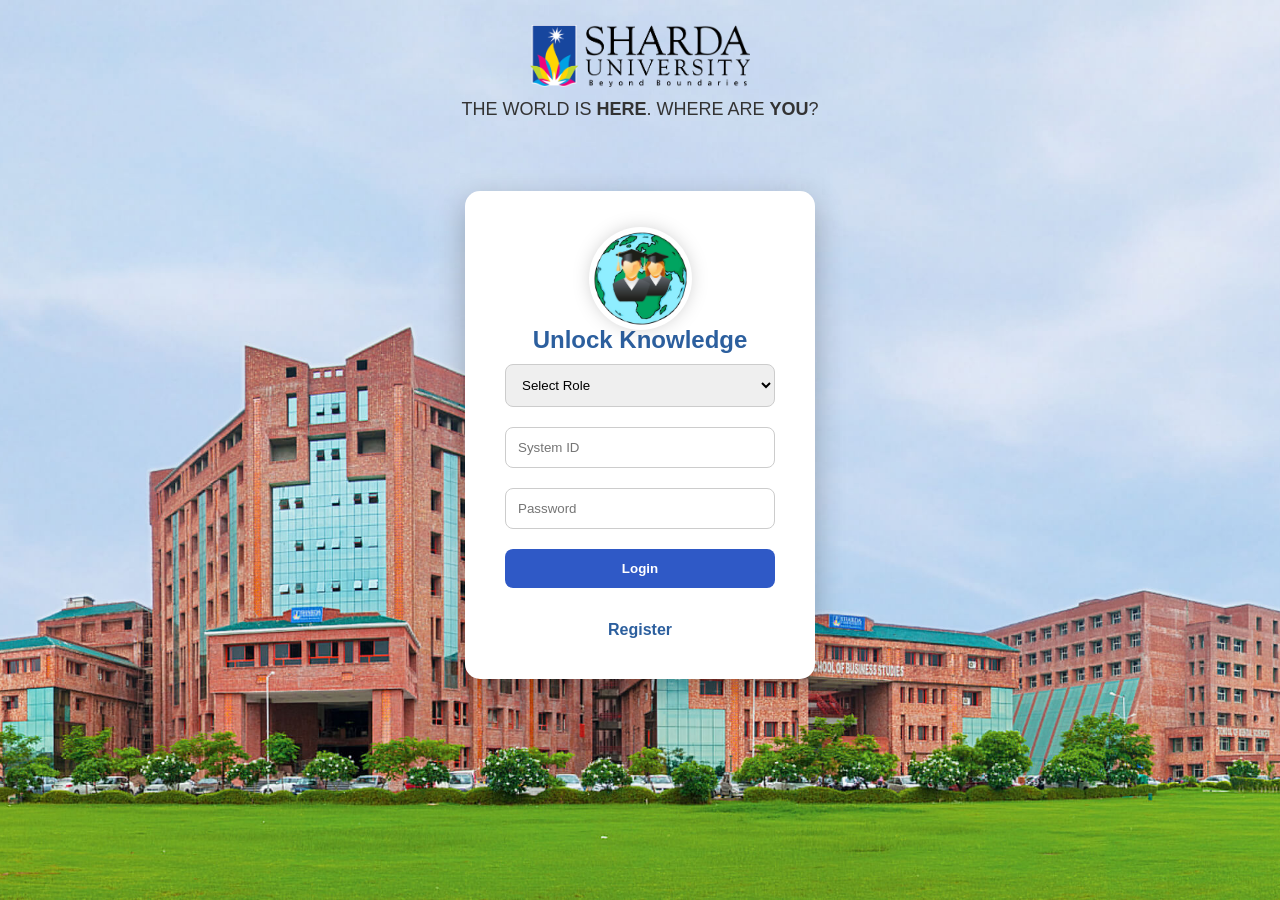
<file: index.html>
<!DOCTYPE html>
<html>
<head>
<title>Smart Library Login</title>
<meta name="viewport" content="width=device-width, initial-scale=1.0">
<link rel="stylesheet" href="style.css">
</head>

<body>

<div class="header">
<img src="logo.png" class="logo">
<p class="tagline">
THE WORLD IS <b>HERE</b>. WHERE ARE <b>YOU</b>?
</p>

</div>

<div class="center-box">
<div class="login-card">
<div class="icon-circle">
<img src="earth.png" class="earth">
<img src="people.png" class="people">
</div>

<h2 style="color:#2C5F9E;">Unlock Knowledge</h2>

<form id="loginForm">

<select class="field" id="role">
<option value="">Select Role</option>
<option value="student">Student</option>
<option value="librarian">Librarian</option>
</select>

<input class="field" id="username" type="text" placeholder="System ID" maxlength="10" pattern="[0-9]{10}">

<input class="field" id="password" type="password" placeholder="Password">

<button class="login-btn" type="submit">Login</button>

</form>

<br>

<a href="register.html" class="register-btn">Register</a>

</div>

</div>

<script>

const BASE_URL = "https://smart-library-backend-3762.onrender.com";

document.getElementById("loginForm").addEventListener("submit", async function(e){
  e.preventDefault();   // Stops page from jumping

  let role = document.getElementById("role").value;
  let username = document.getElementById("username").value.trim();
  let password = document.getElementById("password").value.trim();

  // Validation
  if(!role){
    alert("Please select a role!");
    return;
  }

  if(!/^[0-9]{10}$/.test(username)){
    alert("System ID must be exactly 10 digits");
    return;
  }

  if(!password){
    alert("Please enter your password!");
    return;
  }

  try {
    // Show a loading indication if Render is waking up (optional)
    const res = await fetch(`${BASE_URL}/login`, {
      method: "POST",
      headers: {
        "Content-Type": "application/json"
      },
      body: JSON.stringify({
        role,
        username,
        password
      })
    });

    // Check if the response is valid JSON
    const contentType = res.headers.get("content-type");
    if (!contentType || !contentType.includes("application/json")) {
      throw new Error("Server is waking up or starting from cold storage. Please try again in 30 seconds.");
    }

    const data = await res.json();

    if (res.ok && data.success) {
      localStorage.setItem("token", data.token);
      localStorage.setItem("username", username);
      localStorage.setItem("role", role);

      if (role === "student") {
        window.location.href = "student.html";
      } else if (role === "librarian") {
        window.location.href = "librarian.html";
      }
    } else {
      // Safe fallback: uses data.message, data.error, or a default string instead of "undefined"
      alert(data.message || data.error || "Login failed. Please check your credentials.");
    }

  } catch (error) {
    console.error("Login error:", error);
    alert(error.message || "Server error! Backend might be waking up from sleep. Please wait a moment and try again.");
  }

});

</script>
</body>
</html>
</file>
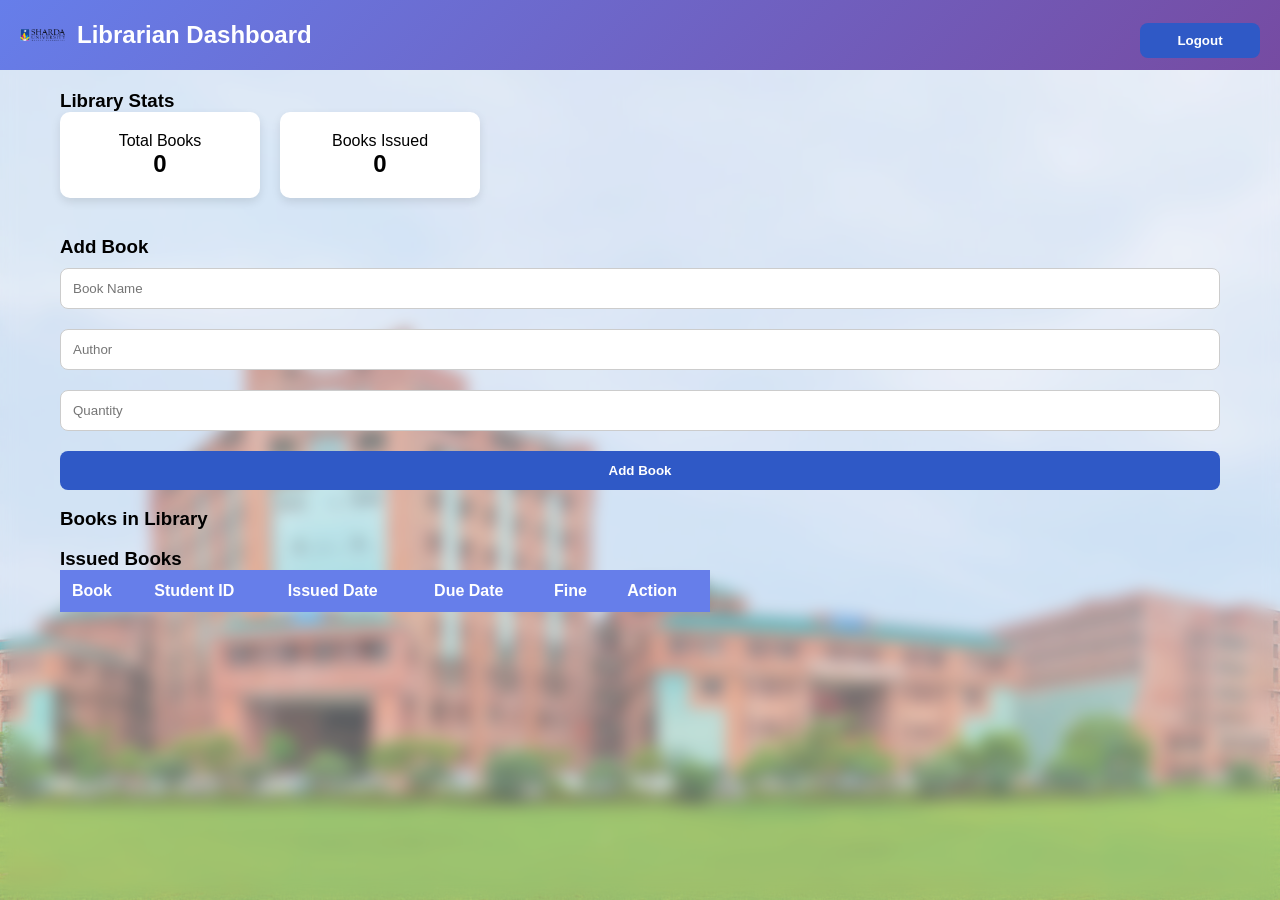
<file: librarian.html>
<!DOCTYPE html>
<html>
<head>

<title>Librarian Dashboard</title>

<meta name="viewport" content="width=device-width, initial-scale=1.0">

<link rel="stylesheet" href="style.css">

</head>

<body class="blur-bg">

<!-- NAVBAR -->

<div class="navbar">

<div style="display:flex;align-items:center;gap:12px;">
<img src="logo.png" style="width:45px;">
<h2>Librarian Dashboard</h2>
</div>

<button onclick="logout()" class="login-btn" style="width:120px;height:35px;padding:0;">
Logout
</button>

</div>

<!-- MAIN -->

<div class="container">

<h3>Library Stats</h3>

<div class="stats">

<div class="stat-card">
Total Books
<h2 id="totalBooks">0</h2>
</div>

<div class="stat-card">
Books Issued
<h2 id="issuedCount">0</h2>
</div>

</div>

<br>

<!-- ADD BOOK -->

<h3>Add Book</h3>

<input class="field" id="title" placeholder="Book Name">
<input class="field" id="author" placeholder="Author">
<input class="field" id="qty" type="number" placeholder="Quantity">

<button class="login-btn" onclick="addBook()">Add Book</button>

<br><br>

<!-- BOOK LIST -->

<h3>Books in Library</h3>

<div id="bookList"></div>

<br>

<!-- ISSUED BOOKS -->

<h3>Issued Books</h3>

<div class="table-wrapper">

<table class="issued-table">

<thead>

<tr>
<th>Book</th>
<th>Student ID</th>
<th>Issued Date</th>
<th>Due Date</th>
<th>Fine</th>
<th>Action</th>
</tr>

</thead>

<tbody id="issuedList"></tbody>

</table>

</div>

</div>

<script>

const BASE_URL="https://smart-library-backend-3762.onrender.com";

/* ================= LOAD BOOKS ================= */

async function loadBooks(){

const res = await fetch(`${BASE_URL}/books`);
const data = await res.json();

const list = document.getElementById("bookList");

list.innerHTML="";

let total=0;

data.books.forEach(book=>{

total += book.quantity;

list.innerHTML += `

<div class="book-card">

<h4>${book.title}</h4>

<p>Author: ${book.author}</p>

<p>Available: ${book.quantity}</p>

</div>

`;

});

document.getElementById("totalBooks").innerText = total;

}

/* ================= LOAD ISSUED BOOKS ================= */

async function loadIssued(){

const res = await fetch(`${BASE_URL}/issues`);
const data = await res.json();

const list = document.getElementById("issuedList");

list.innerHTML="";

document.getElementById("issuedCount").innerText = data.issues.length;

data.issues.forEach(issue=>{

const today = new Date();
const due = new Date(issue.dueDate);

let fine = 0;

if(today > due){

const lateDays = Math.ceil((today - due)/(1000*60*60*24));
fine = lateDays;

}

list.innerHTML += `

<tr>

<td>${issue.bookId.title}</td>

<td>${issue.username}</td>

<td>${new Date(issue.issueDate).toDateString()}</td>

<td>${new Date(issue.dueDate).toDateString()}</td>

<td>₹${fine}</td>

<td>

<button onclick="returnBook('${issue._id}')" class="login-btn">
Return
</button>

</td>

</tr>

`;

});

}

/* ================= ADD BOOK ================= */

async function addBook(){

let title=document.getElementById("title").value;
let author=document.getElementById("author").value;
let quantity=document.getElementById("qty").value;

await fetch(`${BASE_URL}/books`,{

method:"POST",

headers:{
"Content-Type":"application/json"
},

body:JSON.stringify({
title,
author,
quantity
})

});

alert("Book Added");

document.getElementById("title").value="";
document.getElementById("author").value="";
document.getElementById("qty").value="";

loadBooks();

}

/* ================= RETURN BOOK ================= */

async function returnBook(issueId){

await fetch(`${BASE_URL}/issues/return`,{

method:"POST",

headers:{
"Content-Type":"application/json"
},

body:JSON.stringify({
issueId
})

});

alert("Book Returned");

loadBooks();
loadIssued();

}

/* ================= LOGOUT ================= */

function logout(){

localStorage.clear();
window.location="index.html";

}

/* ================= INITIAL LOAD ================= */

loadBooks();
loadIssued();

</script>

</body>
</html>
</file>
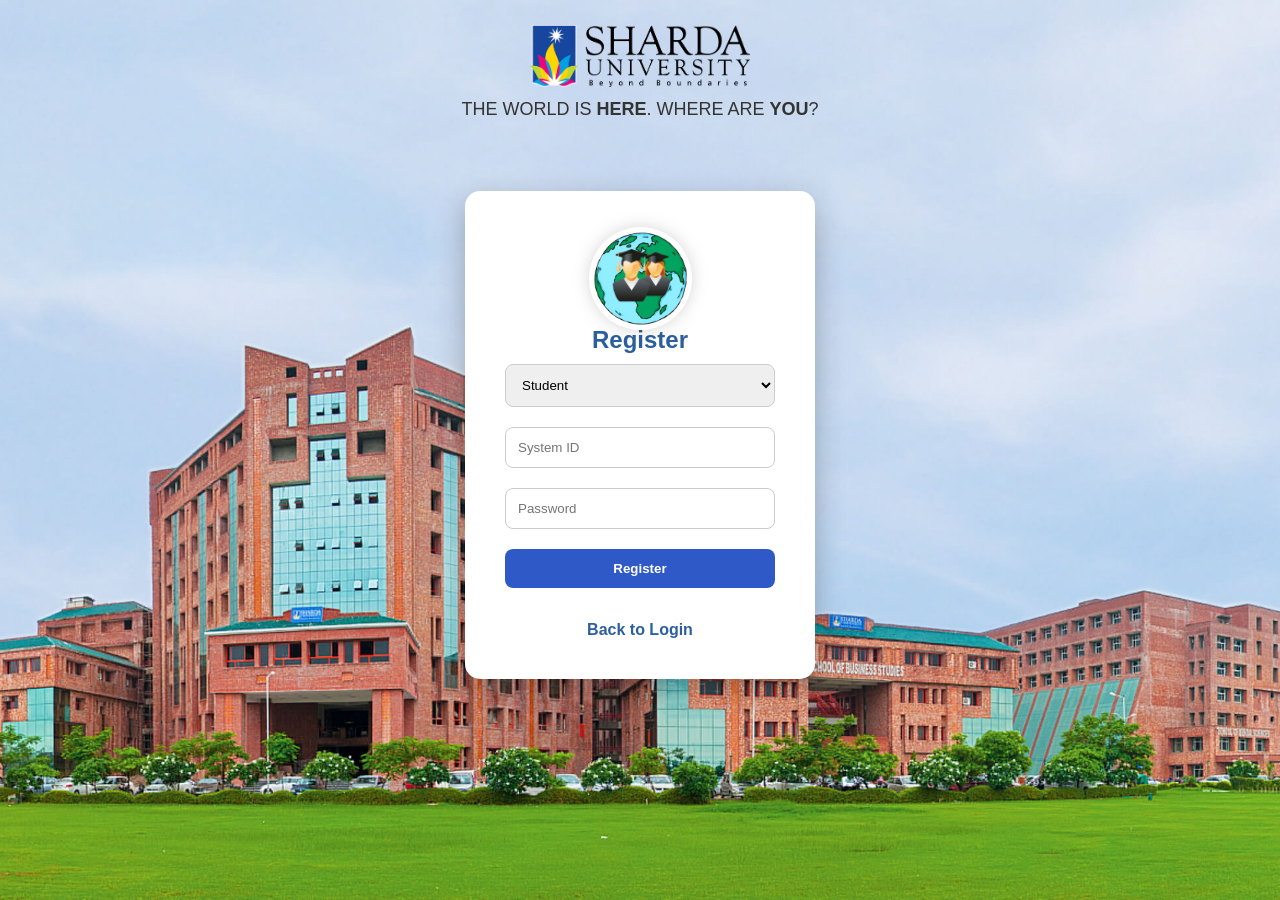
<file: register.html>
<!DOCTYPE html>
<html>
<head>

<title>Register</title>
<meta name="viewport" content="width=device-width, initial-scale=1.0">
<link rel="stylesheet" href="style.css">

</head>

<body>

<div class="header">

<img src="logo.png" class="logo">

<p class="tagline">
THE WORLD IS <b>HERE</b>. WHERE ARE <b>YOU</b>?
</p>

</div>

<div class="center-box">

<div class="login-card">

<div class="icon-circle">
<img src="earth.png" class="earth">
<img src="people.png" class="people">
</div>

<h2 style="color:#2C5F9E;">Register</h2>

<select class="field" id="role">
<option value="student">Student</option>
<option value="librarian">Librarian</option>
</select>

<input class="field" id="username" type="text" placeholder="System ID" maxlength="10" pattern="[0-9]{10}">

<input class="field" id="password" type="password" placeholder="Password">

<button class="login-btn" onclick="register()">Register</button>

<br><br>

<a href="index.html" class="back-login">Back to Login</a>

</div>

</div>

<script>

const BASE_URL="https://smart-library-backend-3762.onrender.com";

async function register(){

let role=document.getElementById("role").value;
let username=document.getElementById("username").value;
let password=document.getElementById("password").value;

/* 10 digit system ID validation */

if(!/^[0-9]{10}$/.test(username)){
alert("System ID must be exactly 10 digits");
return;
}

const res=await fetch(`${BASE_URL}/register`,{

method:"POST",

headers:{
"Content-Type":"application/json"
},

body:JSON.stringify({
role,
username,
password
})

});

const data=await res.json();

if(data.success){
alert("Registered Successfully");
window.location="index.html";
}else{
alert(data.message);
}

}

</script>

</body>
</html>
</file>
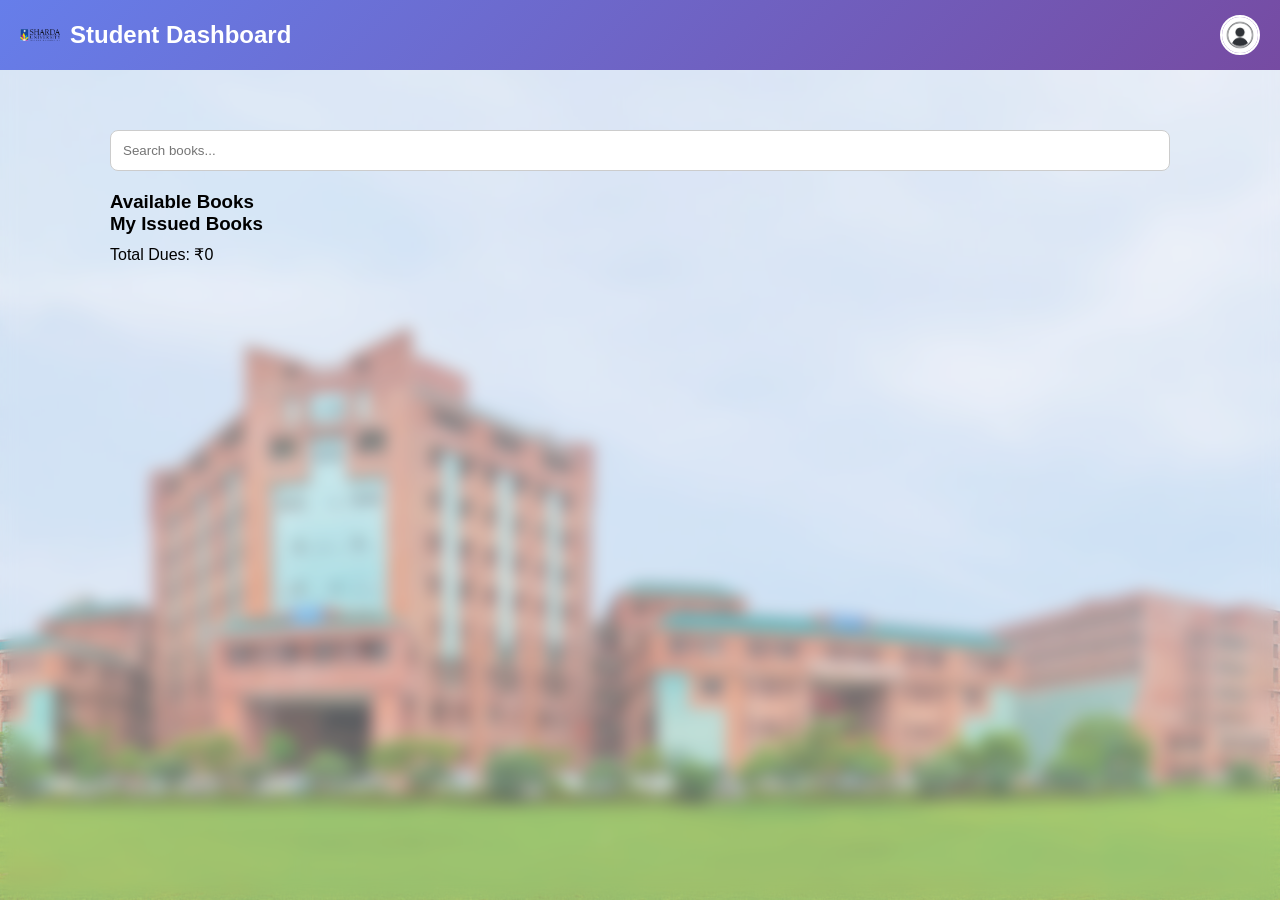
<file: student.html>
<!DOCTYPE html>
<html>
<head>

<title>Student Dashboard</title>
<meta name="viewport" content="width=device-width, initial-scale=1.0">

<style>

/* RESET */

*{
margin:0;
padding:0;
box-sizing:border-box;
font-family:Poppins, Arial;
}

body{
background:url("background.jpg") center/cover no-repeat fixed;
min-height:100vh;
overflow-x:hidden;
}

/* BLUR */

.blur-bg::before{
content:"";
position:fixed;
top:0;
left:0;
width:100%;
height:100%;
background:rgba(255,255,255,0.35);
backdrop-filter:blur(8px);
z-index:-1;
}

/* NAVBAR */

.navbar{
background:linear-gradient(135deg,#667eea,#764ba2);
color:white;
padding:15px 20px;
display:flex;
align-items:center;
gap:10px;
height:70px;
position:relative;
}

.navbar img{
width:40px;
}

.navbar h2{
font-weight:600;
}

/* PROFILE ICON */

.profile-icon{
width:40px;
height:40px;
border-radius:50%;
position:absolute;
right:20px;
top:50%;
transform:translateY(-50%);
object-fit:cover;
border:2px solid white;
background:white;
cursor:pointer;
}

/* PROFILE PANEL */

.profile-panel{
position:absolute;
top:75px;
right:20px;
background:white;
padding:20px;
border-radius:10px;
box-shadow:0 4px 12px rgba(0,0,0,0.2);
width:230px;
display:none;
z-index:1000;
}

.profile-panel h3{
margin-bottom:10px;
}

.profile-stats{
margin:10px 0;
display:flex;
flex-direction:column;
gap:6px;
}

.profile-actions{
margin-top:10px;
display:flex;
flex-direction:column;
gap:8px;
}

.profile-actions button{
padding:8px;
border:none;
border-radius:6px;
background:#667eea;
color:white;
cursor:pointer;
}

.profile-actions button:hover{
background:#5563d6;
}

/* MAIN */

.container{
max-width:1100px;
margin:40px auto;
padding:20px;
}

/* SEARCH */

.field{
width:100%;
padding:12px;
border-radius:8px;
border:1px solid #ccc;
margin-bottom:20px;
}

/* BOOK GRID */

#bookList{
display:grid;
grid-template-columns:1fr 1fr;
gap:20px;
}

/* BOOK CARD */

.book-card{
background:white;
padding:18px;
border-radius:12px;
box-shadow:0 4px 10px rgba(0,0,0,0.1);
}

.book-card button{
margin-top:10px;
background:#667eea;
color:white;
border:none;
padding:8px 15px;
border-radius:6px;
cursor:pointer;
}

.book-card button:hover{
background:#5563d6;
}

.book-card button:disabled{
background:#999;
}

/* MOBILE */

@media(max-width:768px){

#bookList{
grid-template-columns:1fr;
}

}

</style>

</head>

<body class="blur-bg">

<div class="navbar">

<img src="logo.png">
<h2>Student Dashboard</h2>

<img src="profile.jpg" class="profile-icon" onclick="toggleProfile()">

</div>

<div id="profilePanel" class="profile-panel">

<h3>Student Profile</h3>

<p><b>System ID:</b> <span id="profileId"></span></p>

<div class="profile-stats">

<p>📚 Books Issued: <span id="profileIssued">0</span></p>

<p>💰 Total Dues: ₹<span id="profileDues">0</span></p>

<p>📅 Next Return: <span id="profileReturn">-</span></p>

</div>

<div class="profile-actions">

<button onclick="changePassword()">Change Password</button>
<button onclick="logout()">Logout</button>

</div>

</div>

<div class="container">

<input id="search" class="field" placeholder="Search books..." onkeyup="searchBooks()">

<h3>Available Books</h3>

<div id="bookList"></div>

<div class="issued-section">

<h3>My Issued Books</h3>

<div id="issuedList"></div>

<div style="margin-top:10px;">
Total Dues: ₹<span id="dues">0</span>
</div>

</div>

</div>

<script>

const BASE_URL="https://smart-library-backend-3762.onrender.com";

/* PROFILE TOGGLE */

function toggleProfile(){

const panel=document.getElementById("profilePanel");

panel.style.display = panel.style.display==="block" ? "none" : "block";

document.getElementById("profileId").innerText = localStorage.getItem("username");

loadProfileStats();

}

/* PROFILE STATS */

async function loadProfileStats(){

const username=localStorage.getItem("username");

const res=await fetch(`${BASE_URL}/issues`);
const data=await res.json();

let issued=0;
let dues=0;
let next="-";

data.issues.forEach(issue=>{

if(issue.username===username){

issued++;

const due=new Date(issue.dueDate);
const today=new Date();

if(next==="-" || due < new Date(next)){
next=due.toDateString();
}

if(today>due){
dues += Math.ceil((today-due)/(1000*60*60*24));
}

}

});

document.getElementById("profileIssued").innerText=issued;
document.getElementById("profileDues").innerText=dues;
document.getElementById("profileReturn").innerText=next;

}

/* LOAD BOOKS */

async function loadBooks(){

const res=await fetch(`${BASE_URL}/books`);
const data=await res.json();

const list=document.getElementById("bookList");
list.innerHTML="";

data.books.forEach(book=>{

list.innerHTML+=`

<div class="book-card">

<h4>${book.title}</h4>
<p>Author: ${book.author}</p>
<p>Available: ${book.quantity}</p>

<button ${book.quantity==0?"disabled":""}
onclick="issueBook('${book._id}')">

${book.quantity==0?"Not Available":"Issue"}

</button>

</div>

`;

});

}

/* ISSUE BOOK */

async function issueBook(bookId){

const username=localStorage.getItem("username");

await fetch(`${BASE_URL}/issues/issue`,{
method:"POST",
headers:{ "Content-Type":"application/json"},
body:JSON.stringify({bookId,username})
});

alert("Book Issued");

loadBooks();
loadIssued();

}

/* LOAD ISSUED */

async function loadIssued(){

const username=localStorage.getItem("username");

const res=await fetch(`${BASE_URL}/issues`);
const data=await res.json();

const list=document.getElementById("issuedList");

list.innerHTML="";

let dues=0;

data.issues.forEach(issue=>{

if(issue.username.toString() === username.toString()){

const today=new Date();
const due=new Date(issue.dueDate);

let fine=0;

if(today>due){
fine=Math.ceil((today-due)/(1000*60*60*24));
}

dues+=fine;

list.innerHTML+=`

<div class="book-card">

<h4>${issue.bookId.title}</h4>
<p>Due: ${new Date(issue.dueDate).toDateString()}</p>
<p>Fine: ₹${fine}</p>

</div>

`;

}

});

document.getElementById("dues").innerText=dues;

}

/* SEARCH */

function searchBooks(){

const input=document.getElementById("search").value.toLowerCase();
const cards=document.querySelectorAll(".book-card");

cards.forEach(card=>{
card.style.display =
card.innerText.toLowerCase().includes(input) ? "block":"none";
});

}

/* PASSWORD */

function changePassword(){

const pass=prompt("Enter new password");

if(pass){
alert("Password changed");
}

}

/* LOGOUT */

function logout(){

localStorage.clear();
window.location="index.html";

}

/* INIT */

loadBooks();
loadIssued();

</script>

</body>
</html>
</file>
<file: style.css>
/* RESET */

*{
margin:0;
padding:0;
box-sizing:border-box;
font-family:Arial, Helvetica, sans-serif;
}

html,body{
overflow-x:hidden;
}

/* BODY */

body{
background:url("background.jpg") center/cover no-repeat fixed;
min-height:100vh;
}

/* BLUR */

.blur-bg::before{
content:"";
position:fixed;
top:0;
left:0;
width:100%;
height:100%;
background:rgba(255,255,255,0.35);
backdrop-filter:blur(8px);
z-index:-1;
}

/* HEADER */

.header{
text-align:center;
padding-top:25px;
}

.logo{
width:220px;
}

.tagline{
margin-top:8px;
font-size:18px;
color:#333;
}

/* CENTER */

.center-box{
display:flex;
justify-content:center;
align-items:center;
height:70vh;
}

/* LOGIN CARD */

.login-card{
background:white;
padding:40px;
width:350px;
border-radius:15px;
box-shadow:0 10px 30px rgba(0,0,0,0.25);
text-align:center;
}

/* ICON */

.icon-circle{
width:95px;
height:95px;
border-radius:50%;
margin:auto;
position:relative;
background:white;
box-shadow:0 0 0 4px white,0 0 20px rgba(0,0,0,0.25);
}

.earth{
width:95px;
animation:spin 6s linear infinite;
}

.people{
width:60px;
position:absolute;
top:18px;
left:18px;
}

@keyframes spin{
from{transform:rotate(0deg);}
to{transform:rotate(360deg);}
}

/* INPUT */

.field{
width:100%;
padding:12px;
margin:10px 0;
border-radius:8px;
border:1px solid #ccc;
}

/* BUTTON */

.login-btn{
width:100%;
padding:12px;
margin-top:10px;
background:#2f59c6;
border:none;
border-radius:8px;
color:white;
font-weight:600;
cursor:pointer;
}

.login-btn:hover{
background:#1e3fa3;
}

/* LINKS */

.register-btn,
.back-login{
display:block;
text-align:center;
margin-top:15px;
color:#2C5F9E;
font-weight:600;
text-decoration:none;
}

.register-btn:hover,
.back-login:hover{
color:#1a3f70;
}

/* NAVBAR */

.navbar{
background:linear-gradient(135deg,#667eea,#764ba2);
color:white;
padding:15px 20px;
display:flex;
justify-content:space-between;
align-items:center;
height:70px;
width:100%;
position:relative;
}

/* CONTAINER */

.container{
width:100%;
padding:20px;
max-width:1200px;
margin:auto;
}

/* BOOK CARD */

.book-card{
background:white;
padding:15px;
border-radius:10px;
margin:10px 0;
box-shadow:0 6px 12px rgba(0,0,0,0.08);
width:100%;
}

.book-card button{
margin-top:10px;
background:#667eea;
color:white;
border:none;
padding:6px 12px;
border-radius:6px;
cursor:pointer;
}

.book-card button:hover{
background:#5563d6;
}

/* BOOK GRID */

#bookList{
display:grid;
grid-template-columns:1fr 1fr;
gap:15px;
}

/* SCROLL BOOKS */

.book-scroll{
max-height:350px;
overflow-y:auto;
padding-right:5px;
}

.book-scroll::-webkit-scrollbar{
width:6px;
}

.book-scroll::-webkit-scrollbar-thumb{
background:#667eea;
border-radius:10px;
}

/* STATS */

.stats{
display:flex;
gap:20px;
margin-bottom:20px;
flex-wrap:wrap;
}

.stat-card{
background:white;
padding:20px;
border-radius:10px;
box-shadow:0 4px 10px rgba(0,0,0,0.1);
width:200px;
text-align:center;
}

/* TABLE WRAPPER */

.table-wrapper{
width:100%;
overflow-x:auto;
}

/* ISSUED TABLE */

.issued-table{
min-width:650px;
background:white;
border-radius:10px;
box-shadow:0 4px 10px rgba(0,0,0,0.1);
border-collapse:collapse;
}

.issued-table th{
background:#667eea;
color:white;
padding:12px;
text-align:left;
white-space:nowrap;
}

.issued-table td{
padding:12px;
border-bottom:1px solid #eee;
white-space:nowrap;
}

.issued-table tr:hover{
background:#f4f6fb;
}

/* COLORS */

.green{
color:#28a745;
font-weight:600;
}

.orange{
color:#ff9800;
font-weight:600;
}

.red{
color:#e53935;
font-weight:600;
}

/* SIDEBAR */

.sidebar{
position:fixed;
top:70px;
left:0;
width:220px;
height:calc(100vh - 70px);
background:white;
padding:20px;
box-shadow:2px 0 10px rgba(0,0,0,0.1);
display:flex;
flex-direction:column;
z-index:999;
transform:translateX(-100%);
transition:transform 0.3s ease;
}

.sidebar.active{
transform:translateX(0);
}

/* PROFILE AREA */

.profile-actions{
margin-top:auto;
display:flex;
flex-direction:column;
gap:10px;
}

.profile-stats{
margin-top:20px;
display:flex;
flex-direction:column;
gap:10px;
}

/* PROFILE ICON */

.profile-icon{
width:40px;
height:40px;
border-radius:50%;
position:absolute;
right:20px;
top:50%;
transform:translateY(-50%);
object-fit:cover;
border:2px solid white;
}

/* MOBILE RESPONSIVE */

@media(max-width:768px){

.navbar{
flex-direction:column;
align-items:flex-start;
gap:10px;
height:auto;
}

.container{
padding:15px;
}

#bookList{
grid-template-columns:1fr;
}

.stats{
flex-direction:column;
}

.stat-card{
width:100%;
}

.login-card{
width:90%;
}

.profile-icon{
width:100px;
height:100px;
}

button{
width:100%;
}

}
</file>
